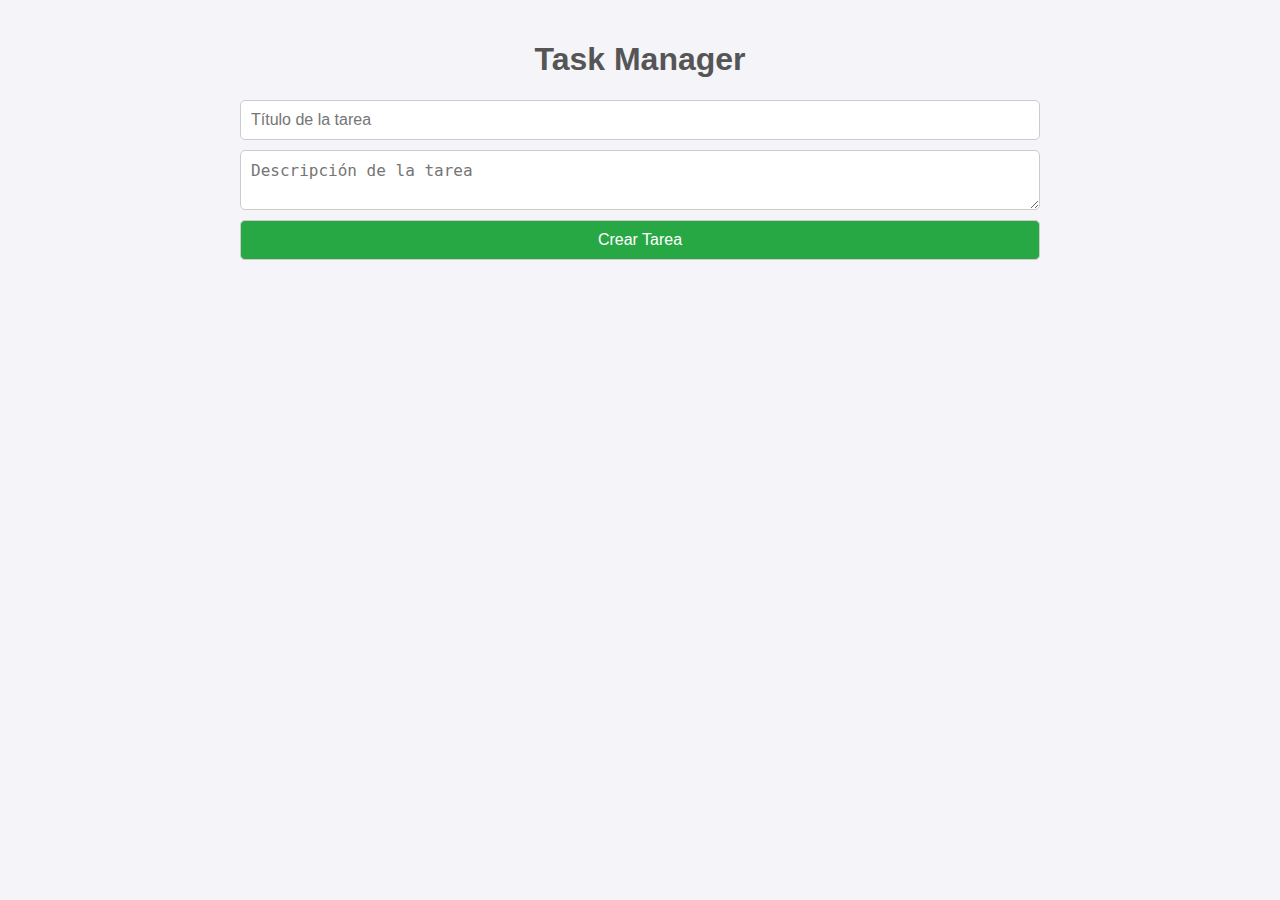
<file: index.html>
<!DOCTYPE html>
<html lang="es">
<head>
    <meta charset="UTF-8">
    <meta name="viewport" content="width=device-width, initial-scale=1.0">
    <title>Task Manager</title>
    <link rel="stylesheet" href="style.css">
</head>
<body>
    <div class="container">
        <h1>Task Manager</h1>

        <form id="task-form">
            <input type="text" id="task-title" placeholder="Título de la tarea" required>
            <textarea id="task-description" placeholder="Descripción de la tarea"></textarea>
            <button type="submit" id="create-task-button">Crear Tarea</button>
        </form>

        <ul id="task-list">
            <li id="taskList"></li>
        </ul>
        <div id="edit-modal" class="modal">
            <div class="modal-content">
                <span class="close" onclick="closeModal()">&times;</span>
                <h2>Editar Tarea</h2>
                <input type="text" id="edit-task-title" placeholder="Título de la tarea">
                <input type="text" id="edit-task-description" placeholder="Descripción de la tarea">
                <select id="edit-task-is_done">
                    <option value="false">Pendiente</option>
                    <option value="true">Completada</option>
                </select>
                <button id="save-task-button">Guardar Cambios</button>
            </div>
        </div>
    </div>

    <script src="app.js"></script>
</body>
</html>
</file>
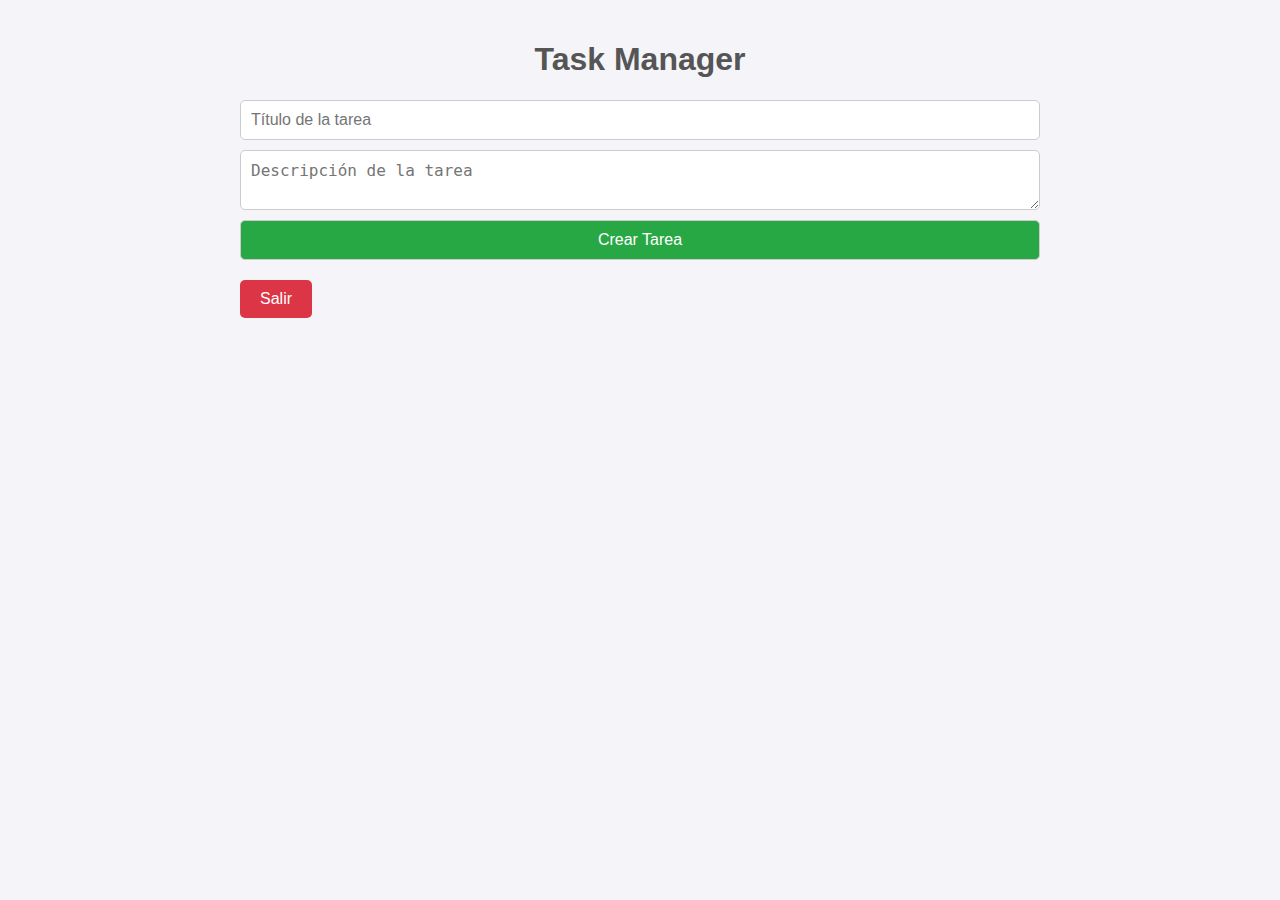
<file: templates/task/task.html>
<!DOCTYPE html>
<html lang="es">
<head>
    <meta charset="UTF-8">
    <meta name="viewport" content="width=device-width, initial-scale=1.0">
    <title>Task Manager</title>
    <link rel="stylesheet" href="/static/css/taks.css">
</head>
<body>
    <div class="container">
        <h1>Task Manager</h1>

        <form id="task-form">
            <input type="text" id="task-title" placeholder="Título de la tarea" required>
            <textarea id="task-description" placeholder="Descripción de la tarea"></textarea>
            <button type="submit" id="create-task-button">Crear Tarea</button>
            
        </form>
        <a href="/templates/user/login.html">
            <button id="getOut">Salir</button>
        </a>

        <ul id="task-list">
            <li id="taskList"></li>
        </ul>
        <div id="edit-modal" class="modal">
            <div class="modal-content">
                <span class="close" onclick="closeModal()">&times;</span>
                <h2>Editar Tarea</h2>
                <input type="text" id="edit-task-title" placeholder="Título de la tarea">
                <input type="text" id="edit-task-description" placeholder="Descripción de la tarea">
                <select id="edit-task-is_done">
                    <option value="false">Pendiente</option>
                    <option value="true">Completada</option>
                </select>
                <button id="save-task-button">Guardar Cambios</button>
            </div>
        </div>
    </div>
    

    <script src="/static/js/task.js"></script>
</body>
</html>
</file>
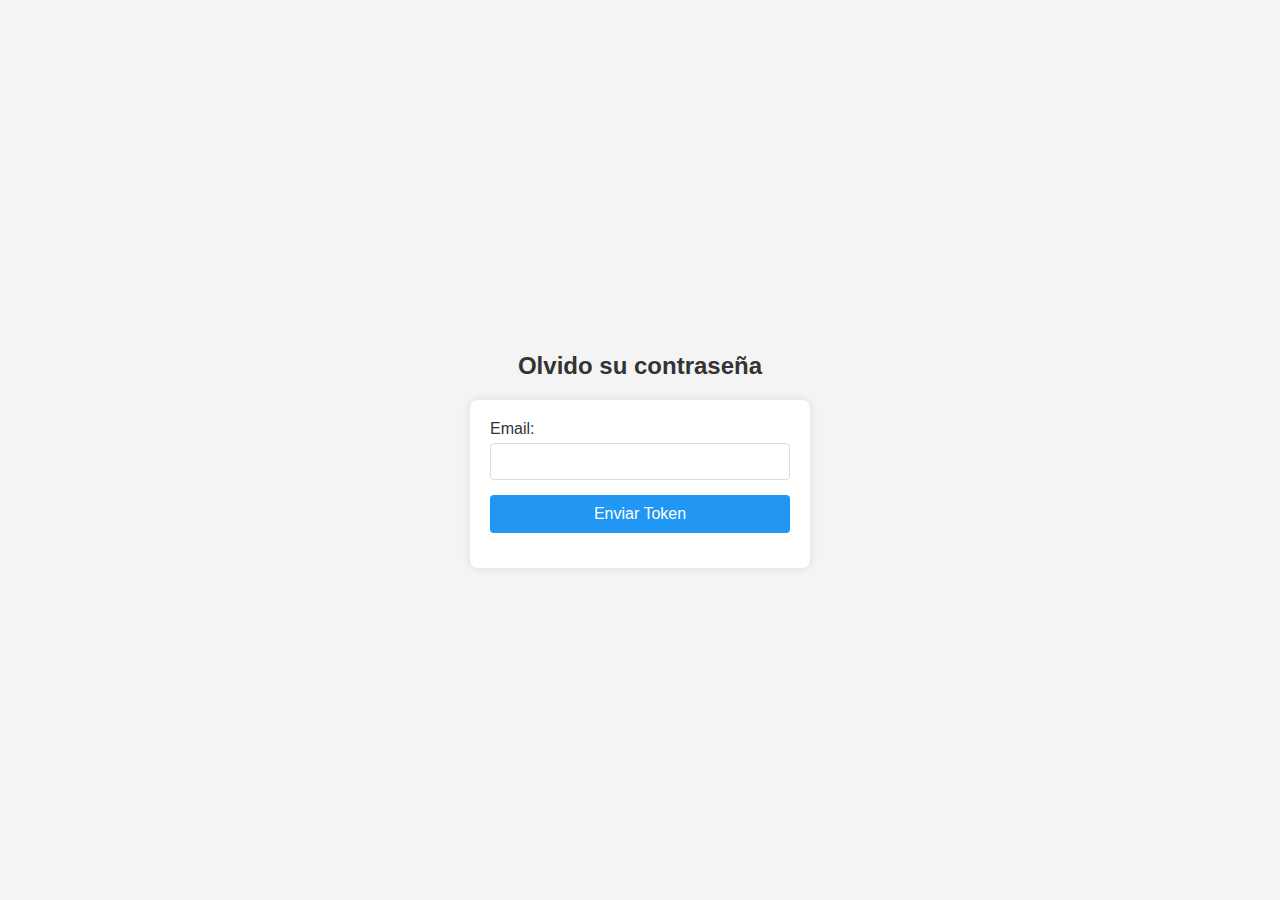
<file: templates/user/forgotPassword.html>
<!DOCTYPE html>
<html lang="en">
<head>
    <meta charset="UTF-8">
    <meta name="viewport" content="width=device-width, initial-scale=1.0">
    <title>ForgotPassword</title>
    <link rel="stylesheet" href="/static/css/forgotPass.css">
</head>
<body>
    <h2>Olvido su contraseña</h2>
    <form id="forgotPasswordForm" action="/user/ForgotPass" method="POST">
        <div>
            <label for="email">Email:</label>
            <input type="email" id="email" name="email" required>
        </div>
        <div>
            <button type="submit">Enviar Token</button>
        </div>
        <a id="successLink" href="/templates/user/resetPassword.html" style="display: none;"></a>
    </form>
    <script src="/static/js/forgotPass.js"></script>
</body>
</html>
</file>
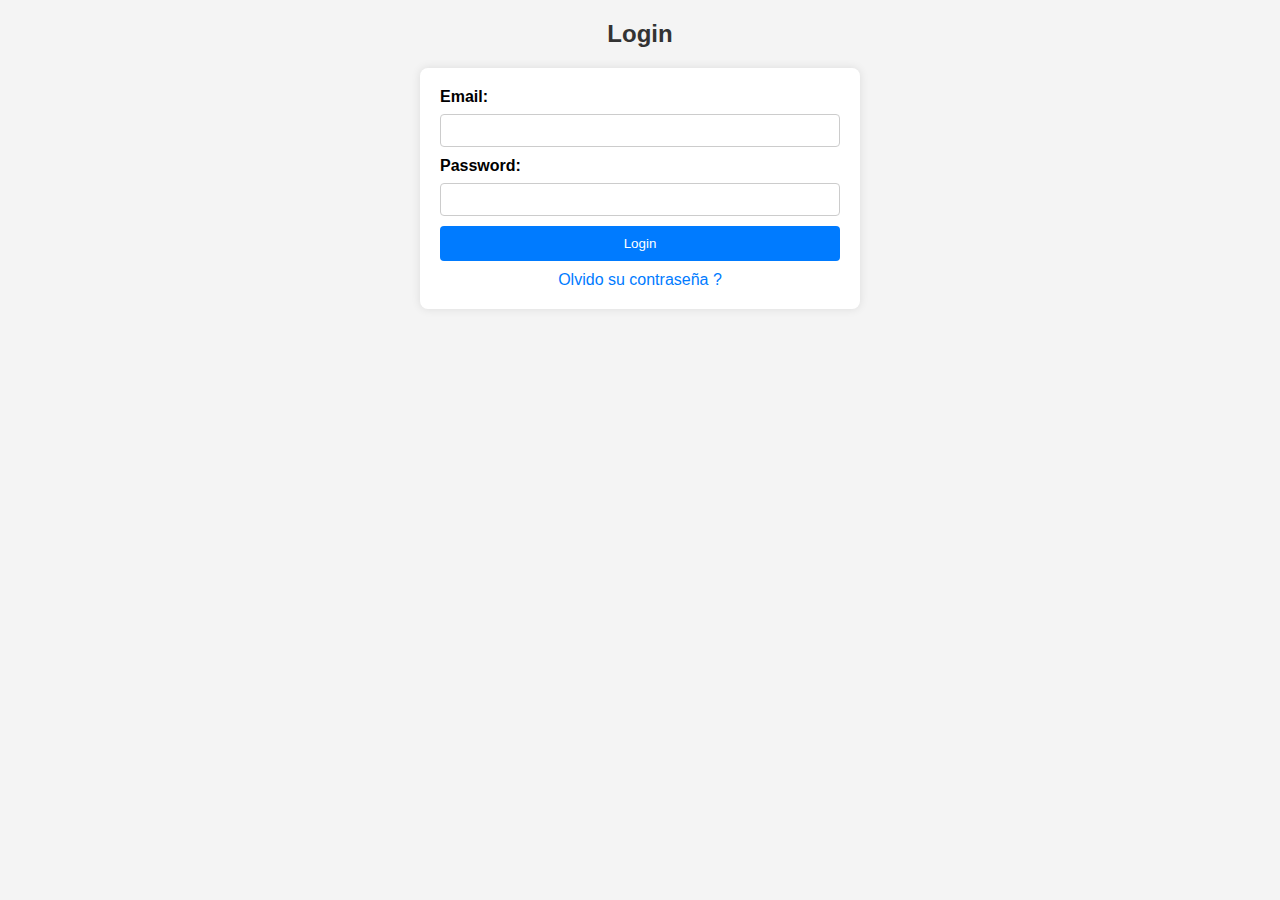
<file: templates/user/login.html>
<!DOCTYPE html>
<html lang="en">
<head>
    <meta charset="UTF-8">
    <meta name="viewport" content="width=device-width, initial-scale=1.0">
    <link rel="stylesheet" href="/static/css/login.css">
    <title>Login</title>
</head>
<body>
    <h2>Login</h2>
    <form id="loginForm" action="/login" method="POST">
        <div>
            <label for="email">Email:</label>
            <input type="email" id="email" name="email" required>
        </div>
        <div>
            <label for="password">Password:</label>
            <input type="password" id="password" name="password" required>
        </div>
        <div>
            <a id="successLink" href="/templates/task/task.html" style="display: none;"></a>
            <button type="submit">Login</button>
            
        </div>
        <div>
            <a href="/forgot"> Olvido su contraseña ?</a>
        </div>
    </form>
</body>
<script src="/static/js/user.js"></script>
</html>
</file>
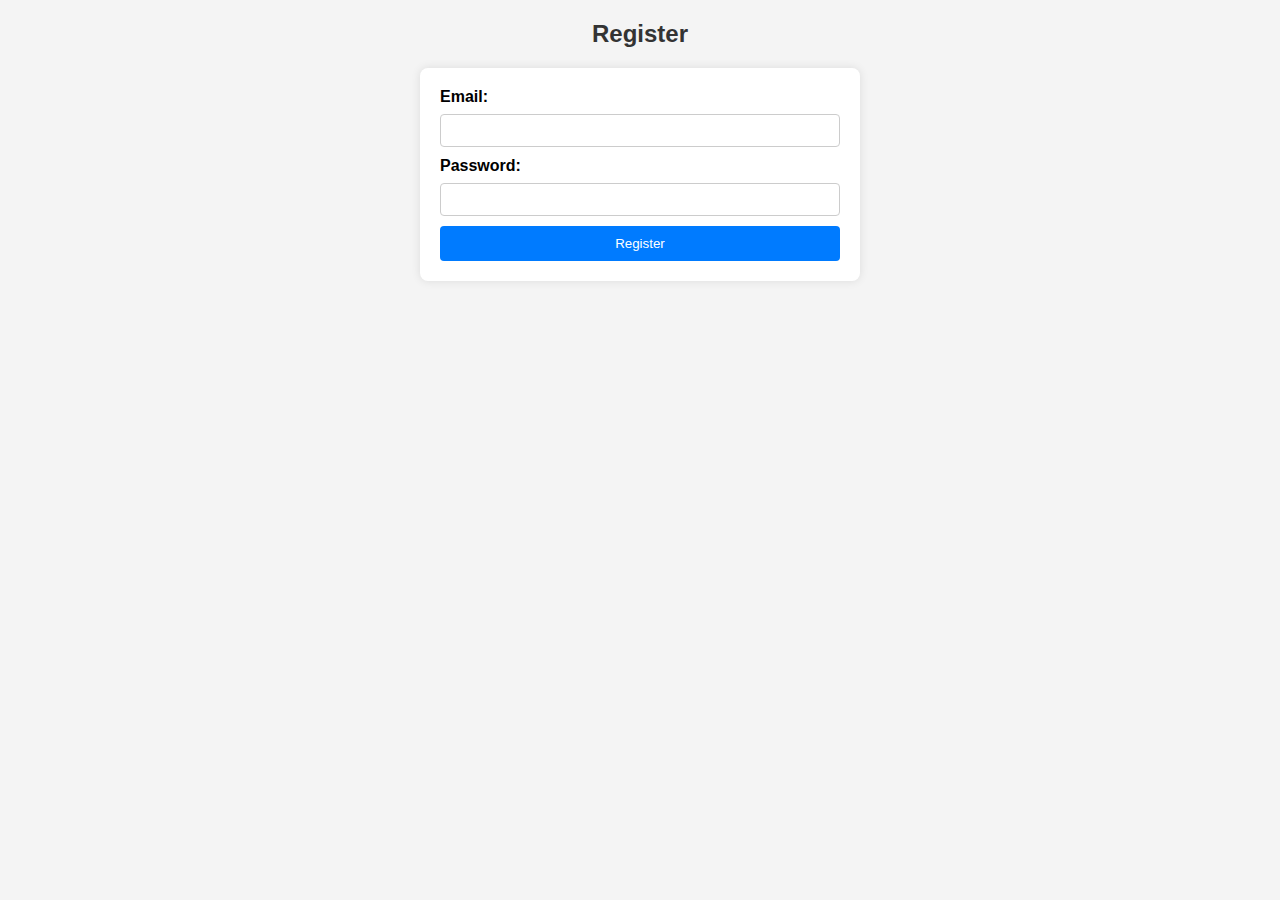
<file: templates/user/register.html>
<!DOCTYPE html>
<html lang="en">
<head>
    <meta charset="UTF-8">
    <meta name="viewport" content="width=device-width, initial-scale=1.0">
    <link rel="stylesheet" href="/static/css/register.css">
    <title>Register</title>
</head>
<body>
    <h2>Register</h2>
    <form id="registerForm" action="/register" method="POST">
        <div>
            <label for="email">Email:</label>
            <input type="email" id="email" name="email" required>
        </div>
        <div>
            <label for="password">Password:</label>
            <input type="password" id="password" name="password" required>
        </div>
        <div>
            <a id="succesLink" href="/templates/user/login.html" style="display: none;"></a>
            <button type="submit">Register</button>
        </div>
    </form>
</body>
<script src="/static/js/register.js"></script>
</html>
</file>
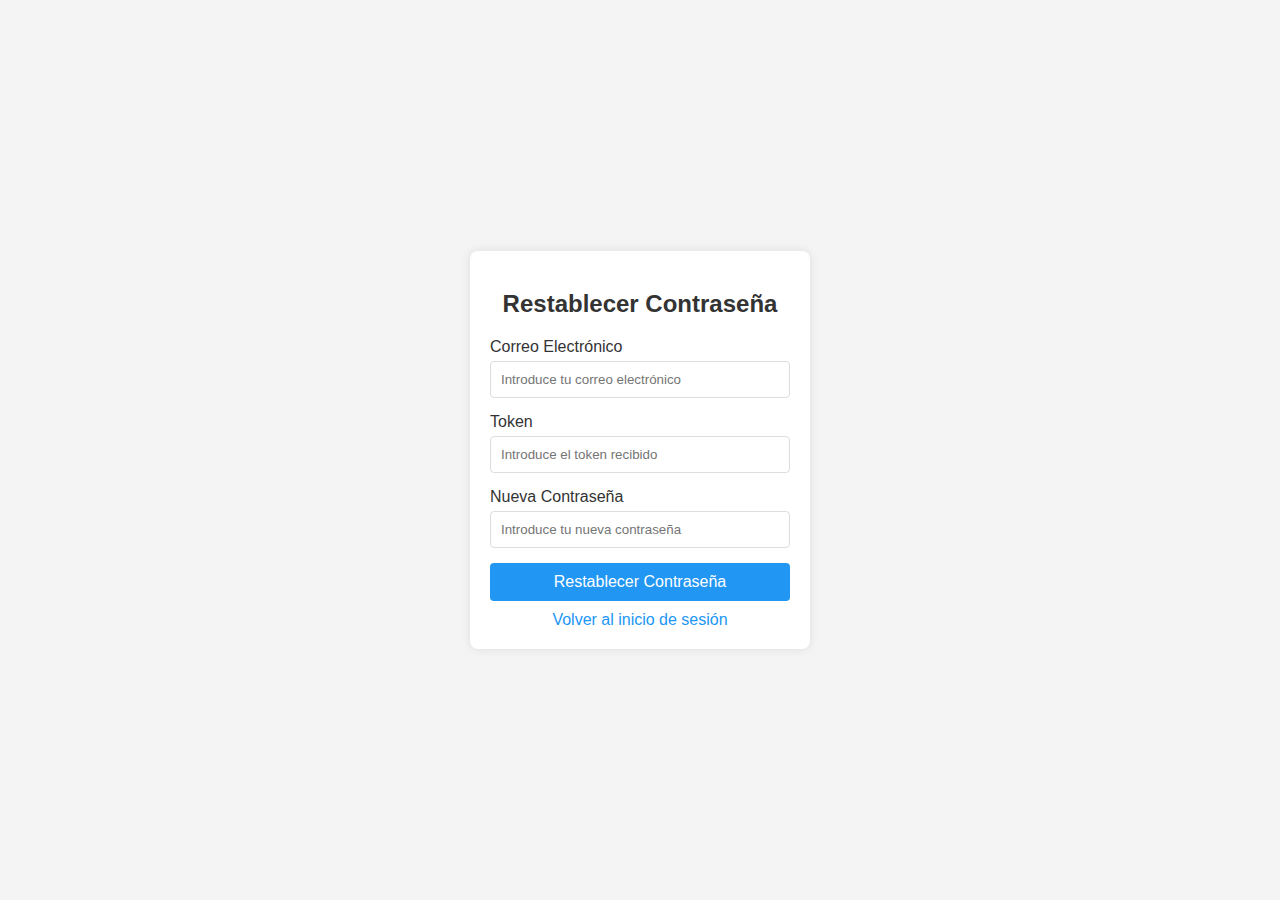
<file: templates/user/resetPassword.html>
<!DOCTYPE html>
<html lang="es">
<head>
    <meta charset="UTF-8">
    <meta name="viewport" content="width=device-width, initial-scale=1.0">
    <title>Restablecer Contraseña</title>
    <link rel="stylesheet" href="/static/css/resetPass.css">
</head>
<body>
    <div class="container">
        <h2>Restablecer Contraseña</h2>
        <form id="resetPasswordForm">
            <div>
                <label for="email">Correo Electrónico</label>
                <input type="email" id="email" name="email" placeholder="Introduce tu correo electrónico" required>
            </div>
            <div>
                <label for="token">Token</label>
                <input type="text" id="token" name="token" placeholder="Introduce el token recibido" required>
            </div>
            <div>
                <label for="newPassword">Nueva Contraseña</label>
                <input type="password" id="new_password" name="newPassword" placeholder="Introduce tu nueva contraseña" required>
            </div>
            <button type="submit">Restablecer Contraseña</button>
        </form>
        <a href="/templates/user/login.html">Volver al inicio de sesión</a>
    </div>

    <a href="/templates/user/login.html" id="successLink" style="display: none;"></a>

    <script src="/static/js/resetPass.js"></script>
</body>
</html>
</file>
<file: style.css>
/* Estilos generales */
body {
    font-family: Arial, sans-serif;
    background-color: #f4f4f9;
    color: #333;
    margin: 0;
    padding: 0;
}

.container {
    max-width: 800px;
    margin: 0 auto;
    padding: 20px;
}

h1 {
    text-align: center;
    color: #555;
}

/* Formulario */
#task-form {
    display: flex;
    flex-direction: column;
    gap: 10px;
    margin-bottom: 20px;
}

#task-form input, #task-form textarea, #task-form button {
    padding: 10px;
    border: 1px solid #ccc;
    border-radius: 5px;
    font-size: 16px;
}

#task-form button {
    background-color: #28a745;
    color: white;
    cursor: pointer;
}

#task-form button:hover {
    background-color: #218838;
}

/* Lista de tareas */
#task-list {
    list-style: none;
    padding: 0;
}

.task-item {
    background-color: white;
    border: 1px solid #ddd;
    border-radius: 5px;
    padding: 15px;
    margin-bottom: 10px;
    display: flex;
    justify-content: space-between;
    align-items: center;
}

.task-item h3 {
    margin: 0;
    color: #333;
}

.task-item p {
    margin: 5px 0;
    color: #666;
}

.task-item .task-actions {
    display: flex;
    gap: 10px;
}

.task-item button {
    padding: 5px 10px;
    border: none;
    border-radius: 3px;
    cursor: pointer;
}

.task-item button.edit {
    background-color: #ffc107;
    color: white;
}

.task-item button.delete {
    background-color: #dc3545;
    color: white;
}

.modal {
    display: none;
    position: fixed;
    z-index: 1;
    left: 0;
    top: 0;
    width: 100%;
    height: 100%;
    overflow: auto;
    background-color: rgb(0,0,0);
    background-color: rgba(0,0,0,0.4);
    padding-top: 60px;
    justify-content: center;
    align-items: center;
}

.modal-content {
    background-color: #fefefe;
    margin: 5% auto;
    padding: 20px;
    border: 1px solid #888;
    border-radius: 8px;
    width: 80%;
    max-width: 500px;
    position: relative;
    box-shadow: 0 4px 8px 0 rgba(0,0,0,0.2);
    animation: fadeIn 0.3s ease-in-out;
}

.close {
    color: #aaa;
    float: right;
    font-size: 28px;
    font-weight: bold;
    cursor: pointer;
    transition: color 0.3s;
}

.close:hover,
.close:focus {
    color: black;
    text-decoration: none;
}

.modal-content h2 {
    margin: 0 0 20px 0;
    color: #333;
    border-bottom: 2px solid #eee;
    padding-bottom: 10px;
}

#edit-task-title,
#edit-task-is_done,
#edit-task-description {
    width: 100%;
    padding: 12px;
    margin-bottom: 15px;
    border: 1px solid #ddd;
    border-radius: 4px;
    box-sizing: border-box;
    font-size: 16px;
}

#edit-task-title:focus,
#edit-task-is_done:focus,
#edit-task-description:focus {
    outline: none;
    border-color: #2196F3;
    box-shadow: 0 0 5px rgba(33,150,243,0.3);
}

#save-task-button {
    background-color: #2196F3;
    color: white;
    padding: 12px 24px;
    border: none;
    border-radius: 4px;
    cursor: pointer;
    font-size: 16px;
    transition: background-color 0.3s;
    width: 100%;
}

#save-task-button:hover {
    background-color: #1976D2;
}

/* Animación de entrada */
@keyframes fadeIn {
    from {opacity: 0; transform: translateY(-20px);}
    to {opacity: 1; transform: translateY(0);}
}

/* Responsive para móviles */
@media (max-width: 480px) {
    .modal-content {
        width: 90%;
        padding: 15px;
    }
    
    #edit-task-title,
    #edit-task-description {
        font-size: 14px;
        padding: 10px;
    }
    
    #save-task-button {
        padding: 10px 20px;
        font-size: 14px;
    }
}

/* Responsive */
@media (max-width: 600px) {
    .container {
        padding: 10px;
    }

    .task-item {
        flex-direction: column;
        align-items: flex-start;
    }

    .task-item .task-actions {
        width: 100%;
        justify-content: flex-end;
        margin-top: 10px;
    }
}
</file>
<file: static/css/taks.css>
/* Estilos generales */
body {
    font-family: Arial, sans-serif;
    background-color: #f4f4f9;
    color: #333;
    margin: 0;
    padding: 0;
}

.container {
    max-width: 800px;
    margin: 0 auto;
    padding: 20px;
}

h1 {
    text-align: center;
    color: #555;
}

/* Formulario */
#task-form {
    display: flex;
    flex-direction: column;
    gap: 10px;
    margin-bottom: 20px;
}

#task-form input, #task-form textarea, #task-form button {
    padding: 10px;
    border: 1px solid #ccc;
    border-radius: 5px;
    font-size: 16px;
}

#task-form button {
    background-color: #28a745;
    color: white;
    cursor: pointer;
}

#task-form button:hover {
    background-color: #218838;
}

/* Lista de tareas */
#task-list {
    list-style: none;
    padding: 0;
}

.task-item {
    background-color: white;
    border: 1px solid #ddd;
    border-radius: 5px;
    padding: 15px;
    margin-bottom: 10px;
    display: flex;
    justify-content: space-between;
    align-items: center;
}

.task-item h3 {
    margin: 0;
    color: #333;
}

.task-item p {
    margin: 5px 0;
    color: #666;
}

.task-item .task-actions {
    display: flex;
    gap: 10px;
}

.task-item button {
    padding: 5px 10px;
    border: none;
    border-radius: 3px;
    cursor: pointer;
}

.task-item button.edit {
    background-color: #ffc107;
    color: white;
}

.task-item button.delete {
    background-color: #dc3545;
    color: white;
}

.modal {
    display: none;
    position: fixed;
    z-index: 1;
    left: 0;
    top: 0;
    width: 100%;
    height: 100%;
    overflow: auto;
    background-color: rgb(0,0,0);
    background-color: rgba(0,0,0,0.4);
    padding-top: 60px;
    justify-content: center;
    align-items: center;
}

.modal-content {
    background-color: #fefefe;
    margin: 5% auto;
    padding: 20px;
    border: 1px solid #888;
    border-radius: 8px;
    width: 80%;
    max-width: 500px;
    position: relative;
    box-shadow: 0 4px 8px 0 rgba(0,0,0,0.2);
    animation: fadeIn 0.3s ease-in-out;
}

.close {
    color: #aaa;
    float: right;
    font-size: 28px;
    font-weight: bold;
    cursor: pointer;
    transition: color 0.3s;
}

.close:hover,
.close:focus {
    color: black;
    text-decoration: none;
}

.modal-content h2 {
    margin: 0 0 20px 0;
    color: #333;
    border-bottom: 2px solid #eee;
    padding-bottom: 10px;
}

#edit-task-title,
#edit-task-is_done,
#edit-task-description {
    width: 100%;
    padding: 12px;
    margin-bottom: 15px;
    border: 1px solid #ddd;
    border-radius: 4px;
    box-sizing: border-box;
    font-size: 16px;
}

#edit-task-title:focus,
#edit-task-is_done:focus,
#edit-task-description:focus {
    outline: none;
    border-color: #2196F3;
    box-shadow: 0 0 5px rgba(33,150,243,0.3);
}

#save-task-button {
    background-color: #2196F3;
    color: white;
    padding: 12px 24px;
    border: none;
    border-radius: 4px;
    cursor: pointer;
    font-size: 16px;
    transition: background-color 0.3s;
    width: 100%;
}

#save-task-button:hover {
    background-color: #1976D2;
}

/* Animación de entrada */
@keyframes fadeIn {
    from {opacity: 0; transform: translateY(-20px);}
    to {opacity: 1; transform: translateY(0);}
}

/* Responsive para móviles */
@media (max-width: 480px) {
    .modal-content {
        width: 90%;
        padding: 15px;
    }
    
    #edit-task-title,
    #edit-task-description {
        font-size: 14px;
        padding: 10px;
    }
    
    #save-task-button {
        padding: 10px 20px;
        font-size: 14px;
    }
}

/* Responsive */
@media (max-width: 600px) {
    .container {
        padding: 10px;
    }

    .task-item {
        flex-direction: column;
        align-items: flex-start;
    }

    .task-item .task-actions {
        width: 100%;
        justify-content: flex-end;
        margin-top: 10px;
    }
} 

.getOut {
    background-color: #dc3545; /* Color de fondo rojo */
    color: white; /* Color del texto blanco */
    padding: 10px 20px; /* Espaciado interno */
    border: none; /* Sin borde */
    border-radius: 5px; /* Bordes redondeados */
    cursor: pointer; /* Cursor de mano */
    font-size: 16px; /* Tamaño de fuente */
    transition: background-color 0.3s; /* Transición suave para el cambio de color */
}

.getOut:hover {
    background-color: #c82333; /* Color de fondo más oscuro al pasar el ratón */
}

.getOut:focus {
    outline: none; /* Sin borde de enfoque */
    box-shadow: 0 0 5px rgba(220, 53, 69, 0.5); /* Sombra al enfocar */
}

#getOut {
    background-color: #dc3545; /* Color de fondo rojo */
    color: white; /* Color del texto blanco */
    padding: 10px 20px; /* Espaciado interno */
    border: none; /* Sin borde */
    border-radius: 5px; /* Bordes redondeados */
    cursor: pointer; /* Cursor de mano */
    font-size: 16px; /* Tamaño de fuente */
    transition: background-color 0.3s; /* Transición suave para el cambio de color */
}

#getOut:hover {
    background-color: #c82333; /* Color de fondo más oscuro al pasar el ratón */
}

#getOut:focus {
    outline: none; /* Sin borde de enfoque */
    box-shadow: 0 0 5px rgba(220, 53, 69, 0.5); /* Sombra al enfocar */
}
</file>
<file: static/css/forgotPass.css>
body {
    font-family: Arial, sans-serif;
    background-color: #f4f4f4;
    margin: 0;
    padding: 0;
    display: flex;
    justify-content: center;
    align-items: center;
    height: 100vh;
    flex-direction: column; /* Añadir esta línea para centrar el contenido verticalmente */
}

h2 {
    text-align: center;
    color: #333;
    margin-bottom: 20px; /* Añadir margen inferior para separar el título del formulario */
}

form {
    background-color: #fff;
    padding: 20px;
    border-radius: 8px;
    box-shadow: 0 0 10px rgba(0, 0, 0, 0.1);
    width: 300px;
}

form div {
    margin-bottom: 15px;
}

label {
    display: block;
    margin-bottom: 5px;
    color: #333;
}

input[type="email"] {
    width: 100%;
    padding: 10px;
    border: 1px solid #ddd;
    border-radius: 4px;
    box-sizing: border-box;
}

button {
    width: 100%;
    padding: 10px;
    background-color: #2196F3;
    color: white;
    border: none;
    border-radius: 4px;
    cursor: pointer;
    font-size: 16px;
    transition: background-color 0.3s;
}

button:hover {
    background-color: #1976D2;
}

a {
    display: block;
    text-align: center;
    color: #2196F3;
    text-decoration: none;
    margin-top: 10px;
}

a:hover {
    text-decoration: underline;
}
</file>
<file: static/css/login.css>
body {
    font-family: Arial, sans-serif;
    margin: 0;
    padding: 0;
    background-color: #f4f4f4;
}

h2 {
    color: #333;
    text-align: center;
    margin-top: 20px;
}

form {
    max-width: 400px;
    margin: 20px auto;
    padding: 20px;
    background: #fff;
    border-radius: 8px;
    box-shadow: 0 0 10px rgba(0, 0, 0, 0.1);
}

label {
    display: block;
    margin-bottom: 8px;
    font-weight: bold;
}

input[type="email"],
input[type="password"] {
    width: 100%;
    padding: 8px;
    margin-bottom: 10px;
    border: 1px solid #ccc;
    border-radius: 4px;
    box-sizing: border-box;
}

button {
    width: 100%;
    padding: 10px;
    background: #007BFF;
    color: #fff;
    border: none;
    border-radius: 4px;
    cursor: pointer;
    box-sizing: border-box; 
}

button:hover {
    background: #0056b3;
}

a{
    display: block;
    text-align: center;
    color: #007BFF;
    text-decoration: none;
    margin-top: 10px;
}
</file>
<file: static/css/register.css>
body {
    font-family: Arial, sans-serif;
    margin: 0;
    padding: 0;
    background-color: #f4f4f4;
}

h2 {
    color: #333;
    text-align: center;
    margin-top: 20px;
}

form {
    max-width: 400px;
    margin: 20px auto;
    padding: 20px;
    background: #fff;
    border-radius: 8px;
    box-shadow: 0 0 10px rgba(0, 0, 0, 0.1);
}

label {
    display: block;
    margin-bottom: 8px;
    font-weight: bold;
}

input[type="email"],
input[type="password"] {
    width: 100%;
    padding: 8px;
    margin-bottom: 10px;
    border: 1px solid #ccc;
    border-radius: 4px;
    box-sizing: border-box; /* Asegura que el padding y el borde se incluyan en el ancho total */
}

button {
    width: 100%;
    padding: 10px;
    background: #007BFF;
    color: #fff;
    border: none;
    border-radius: 4px;
    cursor: pointer;
    box-sizing: border-box; /* Asegura que el padding y el borde se incluyan en el ancho total */
}

button:hover {
    background: #0056b3;
}
</file>
<file: static/css/resetPass.css>
body {
    font-family: Arial, sans-serif;
    background-color: #f4f4f4;
    margin: 0;
    padding: 0;
    display: flex;
    justify-content: center;
    align-items: center;
    height: 100vh;
    flex-direction: column;
}

h2 {
    text-align: center;
    color: #333;
    margin-bottom: 20px;
}

.container {
    background-color: #fff;
    padding: 20px;
    border-radius: 8px;
    box-shadow: 0 0 10px rgba(0, 0, 0, 0.1);
    width: 300px;
}

form div {
    margin-bottom: 15px;
}

label {
    display: block;
    margin-bottom: 5px;
    color: #333;
}

input[type="email"],
input[type="text"],
input[type="password"] {
    width: 100%;
    padding: 10px;
    border: 1px solid #ddd;
    border-radius: 4px;
    box-sizing: border-box;
}

button {
    width: 100%;
    padding: 10px;
    background-color: #2196F3;
    color: white;
    border: none;
    border-radius: 4px;
    cursor: pointer;
    font-size: 16px;
    transition: background-color 0.3s;
}

button:hover {
    background-color: #1976D2;
}

a {
    display: block;
    text-align: center;
    color: #2196F3;
    text-decoration: none;
    margin-top: 10px;
}

a:hover {
    text-decoration: underline;
}
</file>
